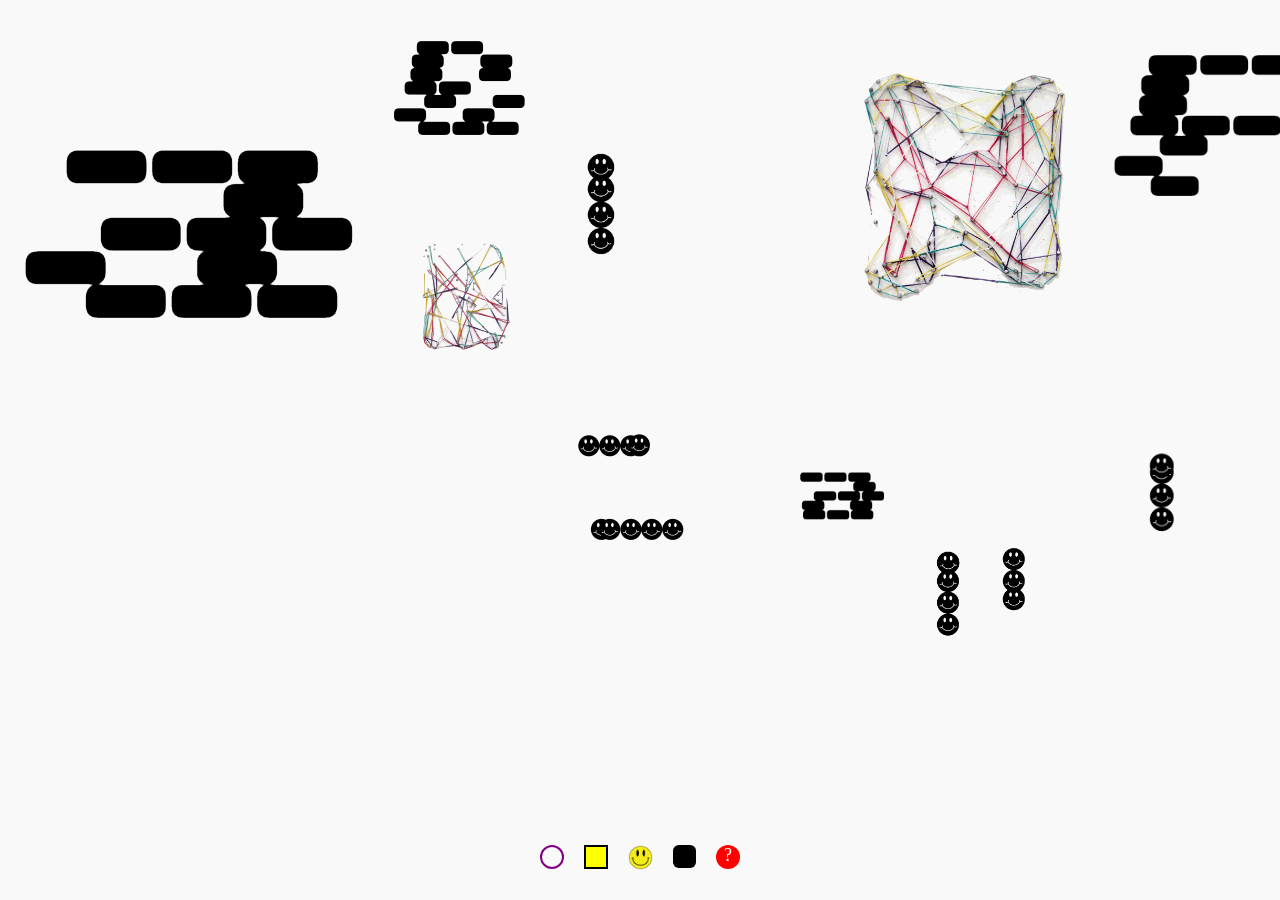
<file: index.html>
<!DOCTYPE html>
<html>

<head>
	<title>Banana Fair</title>
	<meta charset="utf-8"> 
	<link rel="stylesheet" type="text/css" href="style2.css"> 
	<script type='text/javascript' src='http://ajax.googleapis.com/ajax/libs/jquery/1.8/jquery.min.js'></script>
</head>

<body>
	<div id='container'>
			<div class='letter' id='b'></div>
			<div class='letter' id='a'></div>
			<div class='letter' id='n'></div>
			<div class='letter' id='a2'></div>
			<div class='letter' id='n2'></div>
			<div class='letter' id='a3'></div>
			<div class='letter' id='f'></div>
			<div class='letter' id='a4'></div>
			<div class='letter' id='i'></div>
			<div class='letter' id='r'></div>

			<!-- <div class='letter' id='b'><img src="images/jared/b.gif"></div>
			<div class='letter' id='a'><img src="images/jared/a.gif"></div>
			<div class='letter' id='n'><img src="images/jared/n.gif"></div>
			<div class='letter' id='a2'><img src="images/jared/a2.gif"></div>
			<div class='letter' id='n2'><img src="images/jared/n2.gif"></div>
			<div class='letter' id='a3'><img src="images/jared/a3.gif"></div>
			<div class='letter' id='f'><img src="images/jared/f.gif"></div>
			<div class='letter' id='a4'><img src="images/jared/a4.gif"></div>
			<div class='letter' id='i'><img src="images/jared/i.gif"></div>
			<div class='letter' id='r'><img src="images/jared/r.gif"></div> -->
	</div>
 
 	<div id='nav-bar'>
 		<a href='jared.html'>
 			<div id='nav-button1'></div>
 		</a>
 		<a href='kyoka.html'>
 			<div id='nav-button2'></div>
 		</a>
 		<a href='laluna.html'>
 			<div id='nav-button3'></div>
 		</a>
 		<a href='lynn.html'>
 			<div id='nav-button5'></div>
 		</a>
 		<a href='index.html'>
 			<div id='nav-button4' class='button' style="margin-right:0;">?</div>
 		</a>
 	</div>
</body>
	<script>
		    var images = ['jared/b.gif', 'jared/a.gif', 'jared/n.gif', 'jared/a2.gif', 'jared/n2.gif', 'jared/a3.gif', 'jared/f.gif', 'jared/a4.gif', 'jared/i.gif', 'jared/r.gif', 'kyoka/b.gif', 'kyoka/1a.gif', 'kyoka/1n.gif', 'kyoka/a2.gif', 'kyoka/2n.gif', 'kyoka/3a.gif', 'kyoka/f.gif', 'kyoka/4a.gif', 'kyoka/i.gif', 'kyoka/r.gif', 'laluna/b.gif', 'laluna/a.gif', 'laluna/n.gif', 'laluna/a2.gif', 'laluna/n2.gif', 'laluna/a3.gif', 'laluna/f.gif', 'laluna/a4.gif', 'laluna/i.gif', 'laluna/r.gif', 'lynn/b.gif', 'lynn/a.gif', 'lynn/n.gif', 'lynn/a2.gif', 'lynn/n2.gif', 'lynn/a3.gif', 'lynn/f.gif', 'lynn/a4.gif', 'lynn/i.gif', 'lynn/r.gif'];
		    $('<img src="images/' + images[Math.floor(Math.random() * images.length)] + '">').appendTo('#b');
		</script>
		<script>
		    var images = ['jared/b.gif', 'jared/a.gif', 'jared/n.gif', 'jared/a2.gif', 'jared/n2.gif', 'jared/a3.gif', 'jared/f.gif', 'jared/a4.gif', 'jared/i.gif', 'jared/r.gif', 'kyoka/b.gif', 'kyoka/1a.gif', 'kyoka/1n.gif', 'kyoka/a2.gif', 'kyoka/2n.gif', 'kyoka/3a.gif', 'kyoka/f.gif', 'kyoka/4a.gif', 'kyoka/i.gif', 'kyoka/r.gif', 'laluna/b.gif', 'laluna/a.gif', 'laluna/n.gif', 'laluna/a2.gif', 'laluna/n2.gif', 'laluna/a3.gif', 'laluna/f.gif', 'laluna/a4.gif', 'laluna/i.gif', 'laluna/r.gif', 'lynn/b.gif', 'lynn/a.gif', 'lynn/n.gif', 'lynn/a2.gif', 'lynn/n2.gif', 'lynn/a3.gif', 'lynn/f.gif', 'lynn/a4.gif', 'lynn/i.gif', 'lynn/r.gif'];
		    $('<img src="images/' + images[Math.floor(Math.random() * images.length)] + '">').appendTo('#a');
		</script>
		<script>
		    var images = ['jared/b.gif', 'jared/a.gif', 'jared/n.gif', 'jared/a2.gif', 'jared/n2.gif', 'jared/a3.gif', 'jared/f.gif', 'jared/a4.gif', 'jared/i.gif', 'jared/r.gif', 'kyoka/b.gif', 'kyoka/1a.gif', 'kyoka/1n.gif', 'kyoka/a2.gif', 'kyoka/2n.gif', 'kyoka/3a.gif', 'kyoka/f.gif', 'kyoka/4a.gif', 'kyoka/i.gif', 'kyoka/r.gif', 'laluna/b.gif', 'laluna/a.gif', 'laluna/n.gif', 'laluna/a2.gif', 'laluna/n2.gif', 'laluna/a3.gif', 'laluna/f.gif', 'laluna/a4.gif', 'laluna/i.gif', 'laluna/r.gif', 'lynn/b.gif', 'lynn/a.gif', 'lynn/n.gif', 'lynn/a2.gif', 'lynn/n2.gif', 'lynn/a3.gif', 'lynn/f.gif', 'lynn/a4.gif', 'lynn/i.gif', 'lynn/r.gif'];
		    $('<img src="images/' + images[Math.floor(Math.random() * images.length)] + '">').appendTo('#n');
		</script>
		<script>
		    var images = ['jared/b.gif', 'jared/a.gif', 'jared/n.gif', 'jared/a2.gif', 'jared/n2.gif', 'jared/a3.gif', 'jared/f.gif', 'jared/a4.gif', 'jared/i.gif', 'jared/r.gif', 'kyoka/b.gif', 'kyoka/1a.gif', 'kyoka/1n.gif', 'kyoka/a2.gif', 'kyoka/2n.gif', 'kyoka/3a.gif', 'kyoka/f.gif', 'kyoka/4a.gif', 'kyoka/i.gif', 'kyoka/r.gif', 'laluna/b.gif', 'laluna/a.gif', 'laluna/n.gif', 'laluna/a2.gif', 'laluna/n2.gif', 'laluna/a3.gif', 'laluna/f.gif', 'laluna/a4.gif', 'laluna/i.gif', 'laluna/r.gif', 'lynn/b.gif', 'lynn/a.gif', 'lynn/n.gif', 'lynn/a2.gif', 'lynn/n2.gif', 'lynn/a3.gif', 'lynn/f.gif', 'lynn/a4.gif', 'lynn/i.gif', 'lynn/r.gif'];
		    $('<img src="images/' + images[Math.floor(Math.random() * images.length)] + '">').appendTo('#a2');
		</script>
		<script>
		    var images = ['jared/b.gif', 'jared/a.gif', 'jared/n.gif', 'jared/a2.gif', 'jared/n2.gif', 'jared/a3.gif', 'jared/f.gif', 'jared/a4.gif', 'jared/i.gif', 'jared/r.gif', 'kyoka/b.gif', 'kyoka/1a.gif', 'kyoka/1n.gif', 'kyoka/a2.gif', 'kyoka/2n.gif', 'kyoka/3a.gif', 'kyoka/f.gif', 'kyoka/4a.gif', 'kyoka/i.gif', 'kyoka/r.gif', 'laluna/b.gif', 'laluna/a.gif', 'laluna/n.gif', 'laluna/a2.gif', 'laluna/n2.gif', 'laluna/a3.gif', 'laluna/f.gif', 'laluna/a4.gif', 'laluna/i.gif', 'laluna/r.gif', 'lynn/b.gif', 'lynn/a.gif', 'lynn/n.gif', 'lynn/a2.gif', 'lynn/n2.gif', 'lynn/a3.gif', 'lynn/f.gif', 'lynn/a4.gif', 'lynn/i.gif', 'lynn/r.gif'];
		    $('<img src="images/' + images[Math.floor(Math.random() * images.length)] + '">').appendTo('#n2') ;
		</script>
		<script>
		    var images = ['jared/b.gif', 'jared/a.gif', 'jared/n.gif', 'jared/a2.gif', 'jared/n2.gif', 'jared/a3.gif', 'jared/f.gif', 'jared/a4.gif', 'jared/i.gif', 'jared/r.gif', 'kyoka/b.gif', 'kyoka/1a.gif', 'kyoka/1n.gif', 'kyoka/a2.gif', 'kyoka/2n.gif', 'kyoka/3a.gif', 'kyoka/f.gif', 'kyoka/4a.gif', 'kyoka/i.gif', 'kyoka/r.gif', 'laluna/b.gif', 'laluna/a.gif', 'laluna/n.gif', 'laluna/a2.gif', 'laluna/n2.gif', 'laluna/a3.gif', 'laluna/f.gif', 'laluna/a4.gif', 'laluna/i.gif', 'laluna/r.gif', 'lynn/b.gif', 'lynn/a.gif', 'lynn/n.gif', 'lynn/a2.gif', 'lynn/n2.gif', 'lynn/a3.gif', 'lynn/f.gif', 'lynn/a4.gif', 'lynn/i.gif', 'lynn/r.gif'];
		    $('<img src="images/' + images[Math.floor(Math.random() * images.length)] + '">').appendTo('#a3');
		</script>
		<script>
		    var images = ['jared/b.gif', 'jared/a.gif', 'jared/n.gif', 'jared/a2.gif', 'jared/n2.gif', 'jared/a3.gif', 'jared/f.gif', 'jared/a4.gif', 'jared/i.gif', 'jared/r.gif', 'kyoka/b.gif', 'kyoka/1a.gif', 'kyoka/1n.gif', 'kyoka/a2.gif', 'kyoka/2n.gif', 'kyoka/3a.gif', 'kyoka/f.gif', 'kyoka/4a.gif', 'kyoka/i.gif', 'kyoka/r.gif', 'laluna/b.gif', 'laluna/a.gif', 'laluna/n.gif', 'laluna/a2.gif', 'laluna/n2.gif', 'laluna/a3.gif', 'laluna/f.gif', 'laluna/a4.gif', 'laluna/i.gif', 'laluna/r.gif', 'lynn/b.gif', 'lynn/a.gif', 'lynn/n.gif', 'lynn/a2.gif', 'lynn/n2.gif', 'lynn/a3.gif', 'lynn/f.gif', 'lynn/a4.gif', 'lynn/i.gif', 'lynn/r.gif'];
		    $('<img src="images/' + images[Math.floor(Math.random() * images.length)] + '">').appendTo('#f');
		</script>
		<script>
		    var images = ['jared/b.gif', 'jared/a.gif', 'jared/n.gif', 'jared/a2.gif', 'jared/n2.gif', 'jared/a3.gif', 'jared/f.gif', 'jared/a4.gif', 'jared/i.gif', 'jared/r.gif', 'kyoka/b.gif', 'kyoka/1a.gif', 'kyoka/1n.gif', 'kyoka/a2.gif', 'kyoka/2n.gif', 'kyoka/3a.gif', 'kyoka/f.gif', 'kyoka/4a.gif', 'kyoka/i.gif', 'kyoka/r.gif', 'laluna/b.gif', 'laluna/a.gif', 'laluna/n.gif', 'laluna/a2.gif', 'laluna/n2.gif', 'laluna/a3.gif', 'laluna/f.gif', 'laluna/a4.gif', 'laluna/i.gif', 'laluna/r.gif', 'lynn/b.gif', 'lynn/a.gif', 'lynn/n.gif', 'lynn/a2.gif', 'lynn/n2.gif', 'lynn/a3.gif', 'lynn/f.gif', 'lynn/a4.gif', 'lynn/i.gif', 'lynn/r.gif'];
		    $('<img src="images/' + images[Math.floor(Math.random() * images.length)] + '">').appendTo('#a4');
		</script>
		<script>
		    var images = ['jared/b.gif', 'jared/a.gif', 'jared/n.gif', 'jared/a2.gif', 'jared/n2.gif', 'jared/a3.gif', 'jared/f.gif', 'jared/a4.gif', 'jared/i.gif', 'jared/r.gif', 'kyoka/b.gif', 'kyoka/1a.gif', 'kyoka/1n.gif', 'kyoka/a2.gif', 'kyoka/2n.gif', 'kyoka/3a.gif', 'kyoka/f.gif', 'kyoka/4a.gif', 'kyoka/i.gif', 'kyoka/r.gif', 'laluna/b.gif', 'laluna/a.gif', 'laluna/n.gif', 'laluna/a2.gif', 'laluna/n2.gif', 'laluna/a3.gif', 'laluna/f.gif', 'laluna/a4.gif', 'laluna/i.gif', 'laluna/r.gif', 'lynn/b.gif', 'lynn/a.gif', 'lynn/n.gif', 'lynn/a2.gif', 'lynn/n2.gif', 'lynn/a3.gif', 'lynn/f.gif', 'lynn/a4.gif', 'lynn/i.gif', 'lynn/r.gif'];
		    $('<img src="images/' + images[Math.floor(Math.random() * images.length)] + '">').appendTo('#i');
		</script>
		<script>
		    var images = ['jared/b.gif', 'jared/a.gif', 'jared/n.gif', 'jared/a2.gif', 'jared/n2.gif', 'jared/a3.gif', 'jared/f.gif', 'jared/a4.gif', 'jared/i.gif', 'jared/r.gif', 'kyoka/b.gif', 'kyoka/1a.gif', 'kyoka/1n.gif', 'kyoka/a2.gif', 'kyoka/2n.gif', 'kyoka/3a.gif', 'kyoka/f.gif', 'kyoka/4a.gif', 'kyoka/i.gif', 'kyoka/r.gif', 'laluna/b.gif', 'laluna/a.gif', 'laluna/n.gif', 'laluna/a2.gif', 'laluna/n2.gif', 'laluna/a3.gif', 'laluna/f.gif', 'laluna/a4.gif', 'laluna/i.gif', 'laluna/r.gif', 'lynn/b.gif', 'lynn/a.gif', 'lynn/n.gif', 'lynn/a2.gif', 'lynn/n2.gif', 'lynn/a3.gif', 'lynn/f.gif', 'lynn/a4.gif', 'lynn/i.gif', 'lynn/r.gif'];
		    $('<img src="images/' + images[Math.floor(Math.random() * images.length)] + '">').appendTo('#r');
		</script>
</html>
</file>
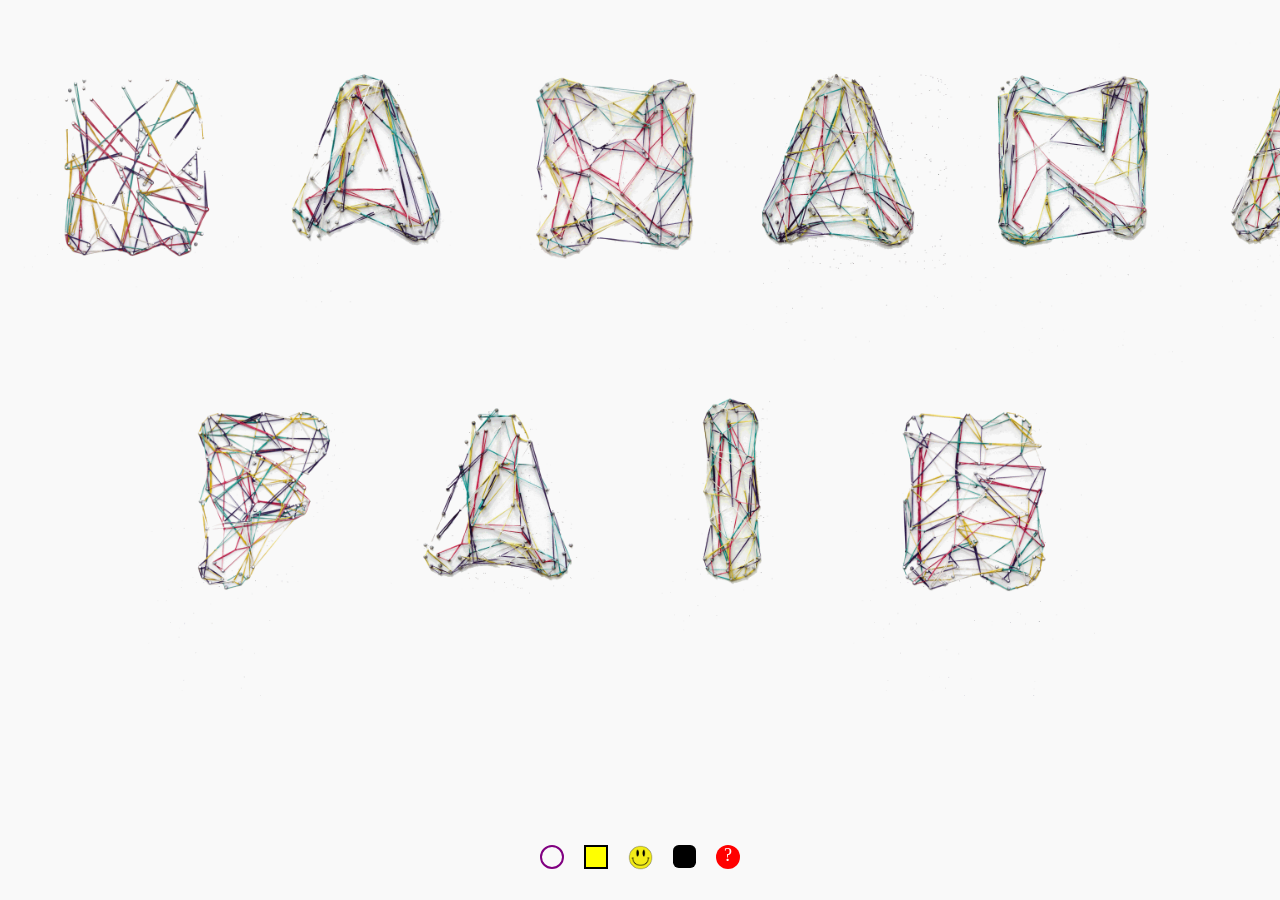
<file: jared.html>
<!DOCTYPE html>
<html>

<head>
	<title>Banana Fair</title>
	<meta charset="utf-8"> 
	<link rel="stylesheet" type="text/css" href="style.css"> 
	<script type='text/javascript' src='http://ajax.googleapis.com/ajax/libs/jquery/1.8/jquery.min.js'></script>
</head>

<body>
	<div id='container'>
		<div id='banana'>
			<div class='letter'><img src="images/jared/b.gif"></div>
			<div class='letter'><img src="images/jared/a.gif"></div>
			<div class='letter'><img src="images/jared/n.gif"></div>
			<div class='letter'><img src="images/jared/a2.gif"></div>
			<div class='letter'><img src="images/jared/n2.gif"></div>
			<div class='letter'><img src="images/jared/a3.gif"></div>
		</div>
		<div id='fair'>
			<div class='letter'><img src="images/jared/f.gif"></div>
			<div class='letter'><img src="images/jared/a4.gif"></div>
			<div class='letter'><img src="images/jared/i.gif"></div>
			<div class='letter'><img src="images/jared/r.gif"></div>
		</div>
	</div>
 
 	<div id='nav-bar'>
 		<a href='jared.html'>
 			<div id='nav-button1'></div>
 		</a>
 		<a href='kyoka.html'>
 			<div id='nav-button2'></div>
 		</a>
 		<a href='laluna.html'>
 			<div id='nav-button3'></div>
 		</a>
 		<a href='lynn.html'>
 			<div id='nav-button5'></div>
 		</a>
 		<a href='index.html'>
 			<div id='nav-button4' class='button' style="margin-right:0;">?</div>
 		</a>
 	</div>
</body>
</html>
</file>
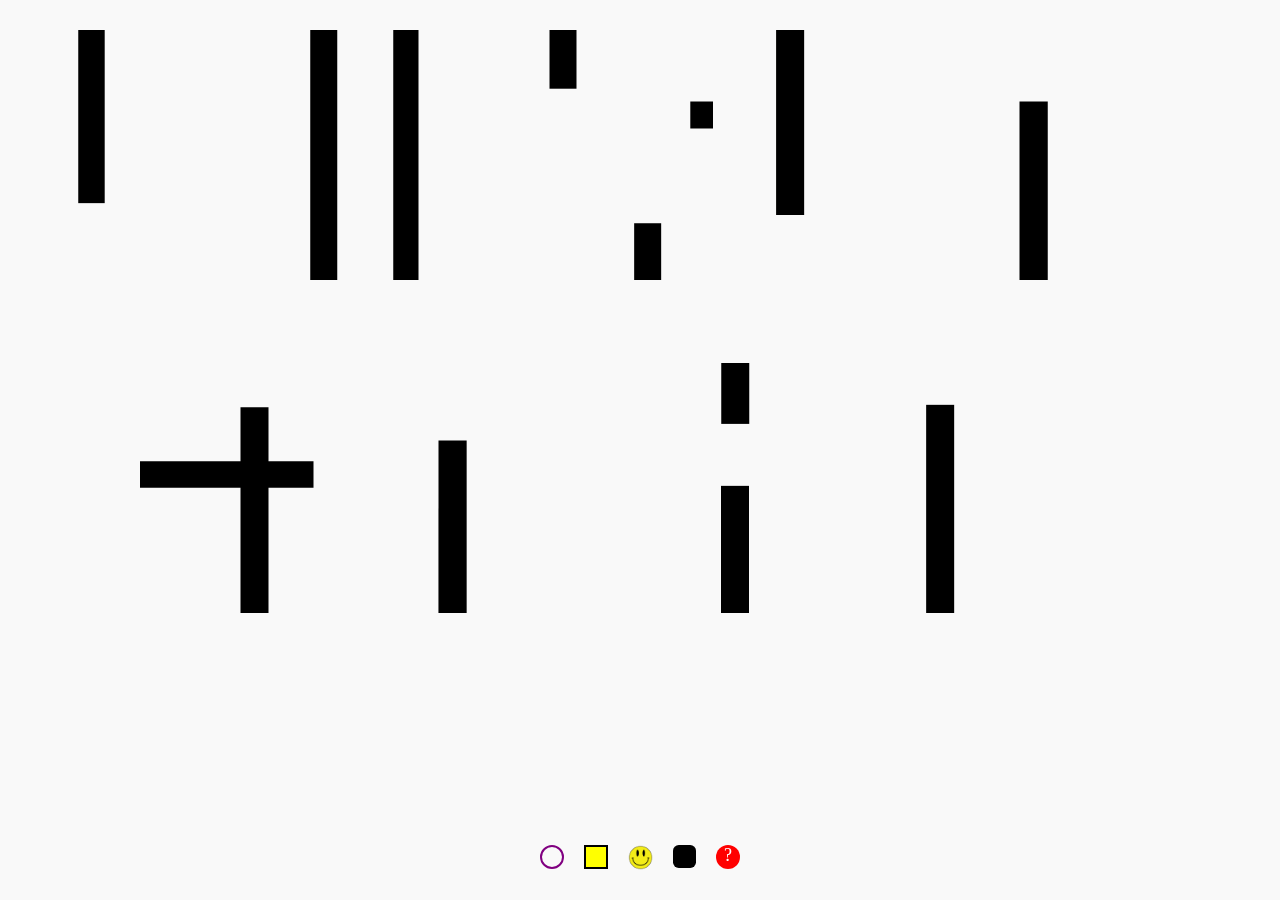
<file: kyoka.html>
<!DOCTYPE html>
<html>

<head>
	<title>Banana Fair</title>
	<meta charset="utf-8"> 
	<link rel="stylesheet" type="text/css" href="style.css"> 
	<script type='text/javascript' src='http://ajax.googleapis.com/ajax/libs/jquery/1.8/jquery.min.js'></script>
</head>

<body>
	<div id='container'>
		<div id='banana'>
			<!-- <div class='letter'>
				<video width="200" height="200" loop autoplay>
					<source src="images/kyoka/newgrey_b.mp4" type='video/mp4'>
				</video>
			</div>
			<div class='letter'>
				<video width="200" height="200" loop autoplay>
					<source src="images/kyoka/newg_1a.mp4" type='video/mp4'>
				</video>
			</div> -->
			<div class='letter'><img src="images/kyoka/b.gif"></div>
			<div class='letter'><img src="images/kyoka/1a.gif"></div>
			<div class='letter'><img src="images/kyoka/1n.gif"></div>
			<div class='letter'><img src="images/kyoka/a2.gif"></div>
			<div class='letter'><img src="images/kyoka/2n.gif"></div>
			<div class='letter'><img src="images/kyoka/3a.gif"></div>
		</div>
		<div id='fair'>
			<div class='letter'><img src="images/kyoka/f.gif"></div>
			<div class='letter'><img src="images/kyoka/4a.gif"></div>
			<div class='letter'><img src="images/kyoka/i.gif"></div>
			<div class='letter'><img src="images/kyoka/r.gif"></div>
		</div>
	</div>
 
 	<div id='nav-bar'>
 		<a href='jared.html'>
 			<div id='nav-button1'></div>
 		</a>
 		<a href='kyoka.html'>
 			<div id='nav-button2'></div>
 		</a>
 		<a href='laluna.html'>
 			<div id='nav-button3'></div>
 		</a>
 		<a href='lynn.html'>
 			<div id='nav-button5'></div>
 		</a>
 		<a href='index.html'>
 			<div id='nav-button4' class='button' style="margin-right:0;">?</div>
 		</a>
 	</div>
</body>
</html>
</file>
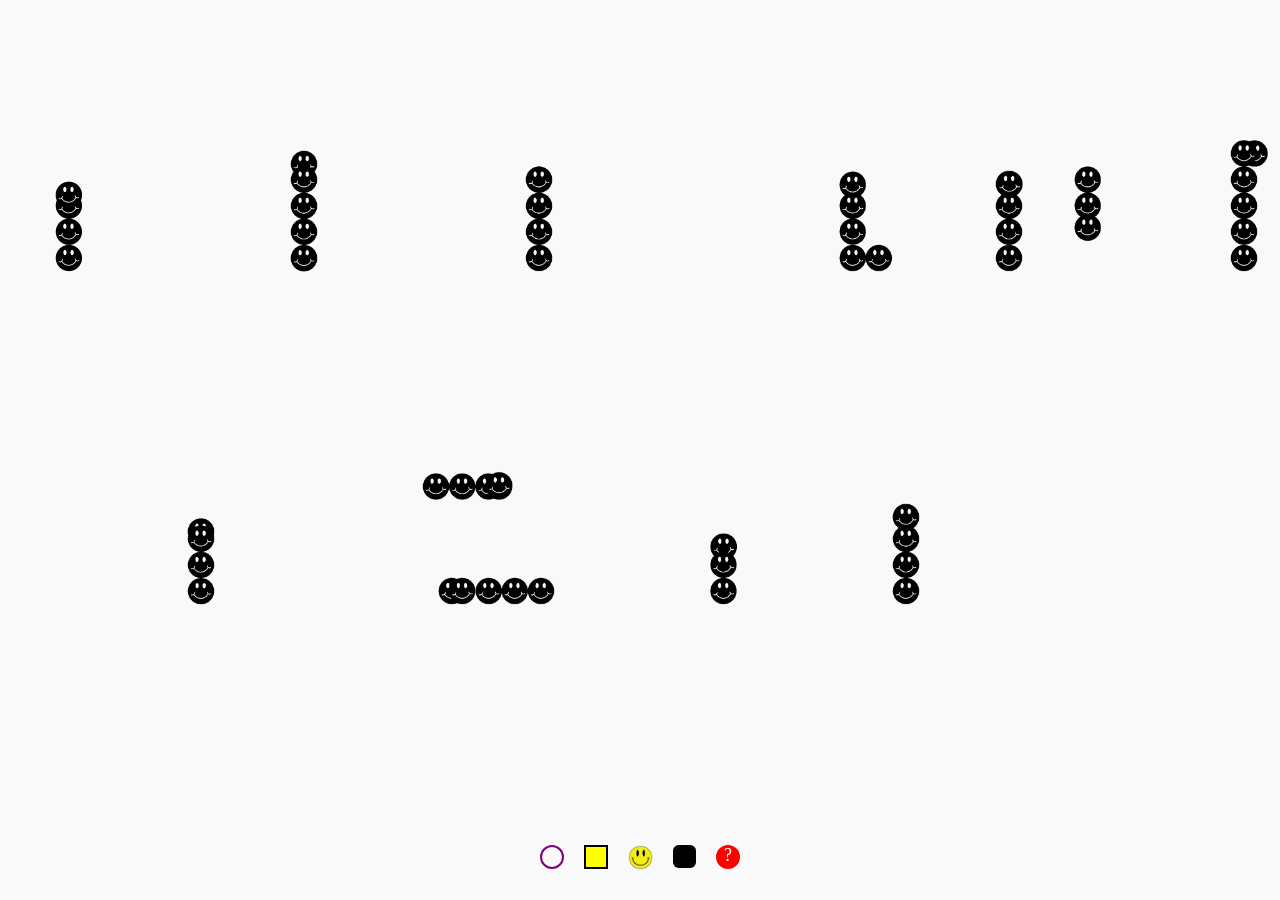
<file: laluna.html>
<!DOCTYPE html>
<html>

<head>
	<title>Banana Fair</title>
	<meta charset="utf-8"> 
	<link rel="stylesheet" type="text/css" href="style.css"> 
	<script type='text/javascript' src='http://ajax.googleapis.com/ajax/libs/jquery/1.8/jquery.min.js'></script>
</head>

<body>
	<div id='container'>
		<div id='banana'>
			<div class='letter'><img src="images/laluna/b.gif"></div>
			<div class='letter'><img src="images/laluna/a.gif"></div>
			<div class='letter'><img src="images/laluna/n.gif"></div>
			<div class='letter'><img src="images/laluna/a2.gif"></div>
			<div class='letter'><img src="images/laluna/n2.gif"></div>
			<div class='letter'><img src="images/laluna/a3.gif"></div>
		</div>
		<div id='fair'>
			<div class='letter'><img src="images/laluna/f.gif"></div>
			<div class='letter'><img src="images/laluna/a4.gif"></div>
			<div class='letter'><img src="images/laluna/i.gif"></div>
			<div class='letter'><img src="images/laluna/r.gif"></div>
		</div>
	</div>
 
 	<div id='nav-bar'>
 		<a href='jared.html'>
 			<div id='nav-button1'></div>
 		</a>
 		<a href='kyoka.html'>
 			<div id='nav-button2'></div>
 		</a>
 		<a href='laluna.html'>
 			<div id='nav-button3'></div>
 		</a>
 		<a href='lynn.html'>
 			<div id='nav-button5'></div>
 		</a>
 		<a href='index.html'>
 			<div id='nav-button4' class='button' style="margin-right:0;">?</div>
 		</a>
 	</div>
</body>
</html>
</file>
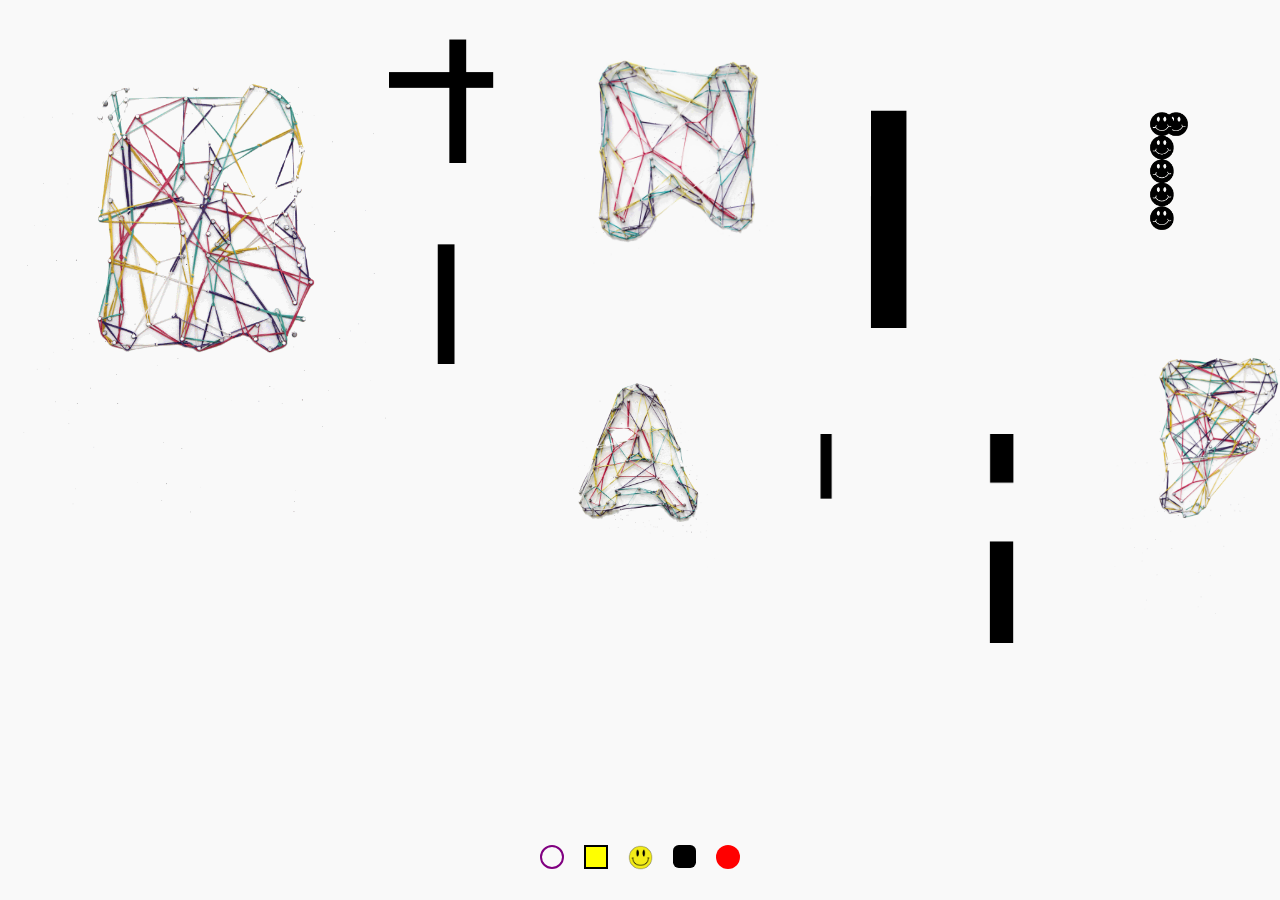
<file: test.html>
<!DOCTYPE html>
<html>

<head>
	<title>Banana Fair</title>
	<meta charset="utf-8"> 
	<link rel="stylesheet" type="text/css" href="style2.css"> 
	<script type='text/javascript' src='http://ajax.googleapis.com/ajax/libs/jquery/1.8/jquery.min.js'></script>
</head>

<body>
	<div id='container'>
			<div class='letter' id='b'></div>
			<div class='letter' id='a'></div>
			<div class='letter' id='n'></div>
			<div class='letter' id='a2'></div>
			<div class='letter' id='n2'></div>
			<div class='letter' id='a3'></div>
			<div class='letter' id='f'></div>
			<div class='letter' id='a4'></div>
			<div class='letter' id='i'></div>
			<div class='letter' id='r'></div>

			<!-- <div class='letter' id='b'><img src="images/jared/b.gif"></div>
			<div class='letter' id='a'><img src="images/jared/a.gif"></div>
			<div class='letter' id='n'><img src="images/jared/n.gif"></div>
			<div class='letter' id='a2'><img src="images/jared/a2.gif"></div>
			<div class='letter' id='n2'><img src="images/jared/n2.gif"></div>
			<div class='letter' id='a3'><img src="images/jared/a3.gif"></div>
			<div class='letter' id='f'><img src="images/jared/f.gif"></div>
			<div class='letter' id='a4'><img src="images/jared/a4.gif"></div>
			<div class='letter' id='i'><img src="images/jared/i.gif"></div>
			<div class='letter' id='r'><img src="images/jared/r.gif"></div> -->
	</div>
 
 	<div id='nav-bar'>
 		<a href='jared.html'>
 			<div id='nav-button1'></div>
 		</a>
 		<a href='kyoka.html'>
 			<div id='nav-button2'></div>
 		</a>
 		<a href='laluna.html'>
 			<div id='nav-button3'></div>
 		</a>
 		<a href='lynn.html'>
 			<div id='nav-button5'></div>
 		</a>
 		<a href='index.html'>
 			<div id='nav-button4' class='button' style="margin-right:0;"></div>
 		</a>
 	</div>
</body>
	<script>
		    var images = ['jared/b.gif', 'jared/a.gif', 'jared/n.gif', 'jared/a2.gif', 'jared/n2.gif', 'jared/a3.gif', 'jared/f.gif', 'jared/a4.gif', 'jared/i.gif', 'jared/r.gif', 'kyoka/b.gif', 'kyoka/a1.gif', 'kyoka/n.gif', 'kyoka/a2.gif', 'kyoka/n2.gif', 'kyoka/3a.gif', 'kyoka/f.gif', 'kyoka/4a.gif', 'kyoka/i.gif', 'kyoka/r.gif', 'laluna/b.gif', 'laluna/a.gif', 'laluna/n.gif', 'laluna/a2.gif', 'laluna/n2.gif', 'laluna/a3.gif', 'laluna/f.gif', 'laluna/a4.gif', 'laluna/i.gif', 'laluna/r.gif'];
		    $('<img src="images/' + images[Math.floor(Math.random() * images.length)] + '">').appendTo('#b');
		</script>
		<script>
		    var images = ['jared/b.gif', 'jared/a.gif', 'jared/n.gif', 'jared/a2.gif', 'jared/n2.gif', 'jared/a3.gif', 'jared/f.gif', 'jared/a4.gif', 'jared/i.gif', 'jared/r.gif', 'kyoka/b.gif', 'kyoka/a1.gif', 'kyoka/n.gif', 'kyoka/a2.gif', 'kyoka/n2.gif', 'kyoka/3a.gif', 'kyoka/f.gif', 'kyoka/4a.gif', 'kyoka/i.gif', 'kyoka/r.gif', 'laluna/b.gif', 'laluna/a.gif', 'laluna/n.gif', 'laluna/a2.gif', 'laluna/n2.gif', 'laluna/a3.gif', 'laluna/f.gif', 'laluna/a4.gif', 'laluna/i.gif', 'laluna/r.gif'];
		    $('<img src="images/' + images[Math.floor(Math.random() * images.length)] + '">').appendTo('#a');
		</script>
		<script>
		    var images = ['jared/b.gif', 'jared/a.gif', 'jared/n.gif', 'jared/a2.gif', 'jared/n2.gif', 'jared/a3.gif', 'jared/f.gif', 'jared/a4.gif', 'jared/i.gif', 'jared/r.gif', 'kyoka/b.gif', 'kyoka/a1.gif', 'kyoka/n.gif', 'kyoka/a2.gif', 'kyoka/n2.gif', 'kyoka/3a.gif', 'kyoka/f.gif', 'kyoka/4a.gif', 'kyoka/i.gif', 'kyoka/r.gif', 'laluna/b.gif', 'laluna/a.gif', 'laluna/n.gif', 'laluna/a2.gif', 'laluna/n2.gif', 'laluna/a3.gif', 'laluna/f.gif', 'laluna/a4.gif', 'laluna/i.gif', 'laluna/r.gif'];
		    $('<img src="images/' + images[Math.floor(Math.random() * images.length)] + '">').appendTo('#n');
		</script>
		<script>
		    var images = ['jared/b.gif', 'jared/a.gif', 'jared/n.gif', 'jared/a2.gif', 'jared/n2.gif', 'jared/a3.gif', 'jared/f.gif', 'jared/a4.gif', 'jared/i.gif', 'jared/r.gif', 'kyoka/b.gif', 'kyoka/a1.gif', 'kyoka/n.gif', 'kyoka/a2.gif', 'kyoka/n2.gif', 'kyoka/3a.gif', 'kyoka/f.gif', 'kyoka/4a.gif', 'kyoka/i.gif', 'kyoka/r.gif', 'laluna/b.gif', 'laluna/a.gif', 'laluna/n.gif', 'laluna/a2.gif', 'laluna/n2.gif', 'laluna/a3.gif', 'laluna/f.gif', 'laluna/a4.gif', 'laluna/i.gif', 'laluna/r.gif'];
		    $('<img src="images/' + images[Math.floor(Math.random() * images.length)] + '">').appendTo('#a2');
		</script>
		<script>
		    var images = ['jared/b.gif', 'jared/a.gif', 'jared/n.gif', 'jared/a2.gif', 'jared/n2.gif', 'jared/a3.gif', 'jared/f.gif', 'jared/a4.gif', 'jared/i.gif', 'jared/r.gif', 'kyoka/b.gif', 'kyoka/a1.gif', 'kyoka/n.gif', 'kyoka/a2.gif', 'kyoka/n2.gif', 'kyoka/3a.gif', 'kyoka/f.gif', 'kyoka/4a.gif', 'kyoka/i.gif', 'kyoka/r.gif', 'laluna/b.gif', 'laluna/a.gif', 'laluna/n.gif', 'laluna/a2.gif', 'laluna/n2.gif', 'laluna/a3.gif', 'laluna/f.gif', 'laluna/a4.gif', 'laluna/i.gif', 'laluna/r.gif'];
		    $('<img src="images/' + images[Math.floor(Math.random() * images.length)] + '">').appendTo('#n2') ;
		</script>
		<script>
		    var images = ['jared/b.gif', 'jared/a.gif', 'jared/n.gif', 'jared/a2.gif', 'jared/n2.gif', 'jared/a3.gif', 'jared/f.gif', 'jared/a4.gif', 'jared/i.gif', 'jared/r.gif', 'kyoka/b.gif', 'kyoka/a1.gif', 'kyoka/n.gif', 'kyoka/a2.gif', 'kyoka/n2.gif', 'kyoka/3a.gif', 'kyoka/f.gif', 'kyoka/4a.gif', 'kyoka/i.gif', 'kyoka/r.gif', 'laluna/b.gif', 'laluna/a.gif', 'laluna/n.gif', 'laluna/a2.gif', 'laluna/n2.gif', 'laluna/a3.gif', 'laluna/f.gif', 'laluna/a4.gif', 'laluna/i.gif', 'laluna/r.gif'];
		    $('<img src="images/' + images[Math.floor(Math.random() * images.length)] + '">').appendTo('#a3');
		</script>
		<script>
		    var images = ['jared/b.gif', 'jared/a.gif', 'jared/n.gif', 'jared/a2.gif', 'jared/n2.gif', 'jared/a3.gif', 'jared/f.gif', 'jared/a4.gif', 'jared/i.gif', 'jared/r.gif', 'kyoka/b.gif', 'kyoka/a1.gif', 'kyoka/n.gif', 'kyoka/a2.gif', 'kyoka/n2.gif', 'kyoka/3a.gif', 'kyoka/f.gif', 'kyoka/4a.gif', 'kyoka/i.gif', 'kyoka/r.gif', 'laluna/b.gif', 'laluna/a.gif', 'laluna/n.gif', 'laluna/a2.gif', 'laluna/n2.gif', 'laluna/a3.gif', 'laluna/f.gif', 'laluna/a4.gif', 'laluna/i.gif', 'laluna/r.gif'];
		    $('<img src="images/' + images[Math.floor(Math.random() * images.length)] + '">').appendTo('#f');
		</script>
		<script>
		    var images = ['jared/b.gif', 'jared/a.gif', 'jared/n.gif', 'jared/a2.gif', 'jared/n2.gif', 'jared/a3.gif', 'jared/f.gif', 'jared/a4.gif', 'jared/i.gif', 'jared/r.gif', 'kyoka/b.gif', 'kyoka/a1.gif', 'kyoka/n.gif', 'kyoka/a2.gif', 'kyoka/n2.gif', 'kyoka/3a.gif', 'kyoka/f.gif', 'kyoka/4a.gif', 'kyoka/i.gif', 'kyoka/r.gif', 'laluna/b.gif', 'laluna/a.gif', 'laluna/n.gif', 'laluna/a2.gif', 'laluna/n2.gif', 'laluna/a3.gif', 'laluna/f.gif', 'laluna/a4.gif', 'laluna/i.gif', 'laluna/r.gif'];
		    $('<img src="images/' + images[Math.floor(Math.random() * images.length)] + '">').appendTo('#a4');
		</script>
		<script>
		    var images = ['jared/b.gif', 'jared/a.gif', 'jared/n.gif', 'jared/a2.gif', 'jared/n2.gif', 'jared/a3.gif', 'jared/f.gif', 'jared/a4.gif', 'jared/i.gif', 'jared/r.gif', 'kyoka/b.gif', 'kyoka/a1.gif', 'kyoka/n.gif', 'kyoka/a2.gif', 'kyoka/n2.gif', 'kyoka/3a.gif', 'kyoka/f.gif', 'kyoka/4a.gif', 'kyoka/i.gif', 'kyoka/r.gif', 'laluna/b.gif', 'laluna/a.gif', 'laluna/n.gif', 'laluna/a2.gif', 'laluna/n2.gif', 'laluna/a3.gif', 'laluna/f.gif', 'laluna/a4.gif', 'laluna/i.gif', 'laluna/r.gif'];
		    $('<img src="images/' + images[Math.floor(Math.random() * images.length)] + '">').appendTo('#i');
		</script>
		<script>
		    var images = ['jared/b.gif', 'jared/a.gif', 'jared/n.gif', 'jared/a2.gif', 'jared/n2.gif', 'jared/a3.gif', 'jared/f.gif', 'jared/a4.gif', 'jared/i.gif', 'jared/r.gif', 'kyoka/b.gif', 'kyoka/a1.gif', 'kyoka/n.gif', 'kyoka/a2.gif', 'kyoka/n2.gif', 'kyoka/3a.gif', 'kyoka/f.gif', 'kyoka/4a.gif', 'kyoka/i.gif', 'kyoka/r.gif', 'laluna/b.gif', 'laluna/a.gif', 'laluna/n.gif', 'laluna/a2.gif', 'laluna/n2.gif', 'laluna/a3.gif', 'laluna/f.gif', 'laluna/a4.gif', 'laluna/i.gif', 'laluna/r.gif'];
		    $('<img src="images/' + images[Math.floor(Math.random() * images.length)] + '">').appendTo('#r');
		</script>
</html>
</file>
<file: style2.css>
body {
			background: #f9f9f9;
/*			overflow:hidden;
*/		}
		#container {
			width:1330px;
			height:100%;
			position: relative;
			margin: 0 auto;

		}
		#nav-bar {
			width: 200px;
			height:auto;
			position: fixed;
			bottom:30px;
			left:50%;
			transform:translate(-50%,0);
		}
		#nav-button1 {
			width:20px;
			height:20px;
			border-radius: 50%;
			border:2px solid purple;
			margin-right: 20px;
			float:left;
		}
		#nav-button2 {
			width:20px;
			height:20px;
			background:yellow;
			border:2px solid black;
			margin-right: 20px;
			float:left;
		}
		#nav-button3 {
			width:25px;
			height:25px;
			border-radius: 50%;
			margin-right: 20px;
			float:left;
			background-image: url('images/smile.jpg');
			background-size: 25px;
		}
		#nav-button4 {
			width:24px;
			height:24px;
			border-radius: 50%;
			margin-right: 20px;
			background: red;
			float:left;
			font-size: 18px;
			text-align: center;
			vertical-align: middle;
			display: table-cell;
			color: white;
		}
		#nav-button5 {
			width:23px;
			height:23px;
			border-radius: 25%;
/*			border:1px solid red;
*/			margin-right: 20px;
			float:left;
			background: black;
		}
		#b {
			width:375px;
			height:500px;
			top:5px;
			left:5px;
		}
		#a {
			width:150px;
			height: 200px;
			top:5px;
			left: 381px;
		}
		#n {
			width:250px;
			height: 333px;
			top:5px;
			left:532px;
		}
		#a2 {
			width:315px;
			height: 420px;
			top:5px;
			left:783px;
		}
		#n2 {
			width:225px;
			height: 300px;
			top:5px;
			left:1099px;
		}
		#f {
			width:150px;
			height: 200px;
			top:206px;
			left: 381px;
		}
		#a3 {
			width:200px;
			height: 267px;
			top:339px;
			left: 532px;
		}
		#a4 {
			width:105px;
			height: 140px;
			top:426px;
			left:783px;
		}
		#i {
			width:209px;
			height: 279px;
			top:426px;
			left:889px;
		}
		#r {
			width:225px;
			height: 300px;
			left:1099px;
			top:306px;
		}
		.letter {
			position: absolute;
		}

		.letter img {
			height: auto;
			max-width: 100%;
		}
		/*#b img {
			width:auto;
			max-width: 70%;
			height:auto;
		}
		#a img {
			width:auto;
			max-width: 20%;
			height:auto;
		}
		#n img {
			width:auto;
			max-width: 50%;
			height:auto;
		}
		#a2 img {
			width:auto;
			max-width: 30%;
			height:auto;
		}

		#n2 img {
			width:auto;
			max-width: 20%;
			height:auto;
		}
		#a3 img {
			width:auto;
			max-width: 10%;
			height:auto;
		}
		
		#f img {
			width:auto;
			max-width: 30%;
			height:auto;
		}
		#a4 img {
			width:auto;
			max-width: 20%;
			height:auto;
		}
		#i img {
			width:auto;
			max-width: 60%;
			height:auto;
		}

		#r img {
			width:auto;
			max-width: 40%;
			height:auto;
		}*/
</file>
<file: style.css>
body {
			background: #f9f9f9;
			overflow-x:hidden;
		}
		#container {
			width: 100%;
			height:auto;
/*			padding-top: 175px;
*/			margin: 0 auto;
			margin-top: 30px;

		}
		#banana {
			width: 1500px;
			height: 333px;
/*			margin-bottom: 10px;
*/			margin:0 auto;
		}
		#fair {
			width: 1000px;
			height: 333px;
/*			margin-top: 20px;
*/			margin: 0 auto;
		}
		.letter {
			width: 250px;
			height:333px;
			float: left;
			position: relative;
			margin-right: -15px;
		}
		.letter img {
			max-width: 100%;
/*			width:250px;
*/			height:auto;
		}
		#nav-bar {
			width: 200px;
			height:auto;
			position: fixed;
			bottom:30px;
			left:50%;
			transform:translate(-50%,0);
		}
		#nav-button1 {
			width:20px;
			height:20px;
			border-radius: 50%;
			border:2px solid purple;
			margin-right: 20px;
			float:left;
		}
		#nav-button2 {
			width:20px;
			height:20px;
			background:yellow;
			border:2px solid black;
			margin-right: 20px;
			float:left;
		}
		#nav-button3 {
			width:25px;
			height:25px;
			border-radius: 50%;
			margin-right: 20px;
			float:left;
			background-image: url('images/smile.jpg');
			background-size: 25px;

		}
		#nav-button4 {
			width:24px;
			height:24px;
			border-radius: 50%;
			margin-right: 20px;
			background: red;
			float:left;
			font-size: 18px;
			text-align: center;
			vertical-align: middle;
			display: table-cell;
			color: white;
		}
		#nav-button5 {
			width:23px;
			height:23px;
			border-radius: 25%;
/*			border:1px solid red;
*/			margin-right: 20px;
			float:left;
			background: black;
		}
</file>
